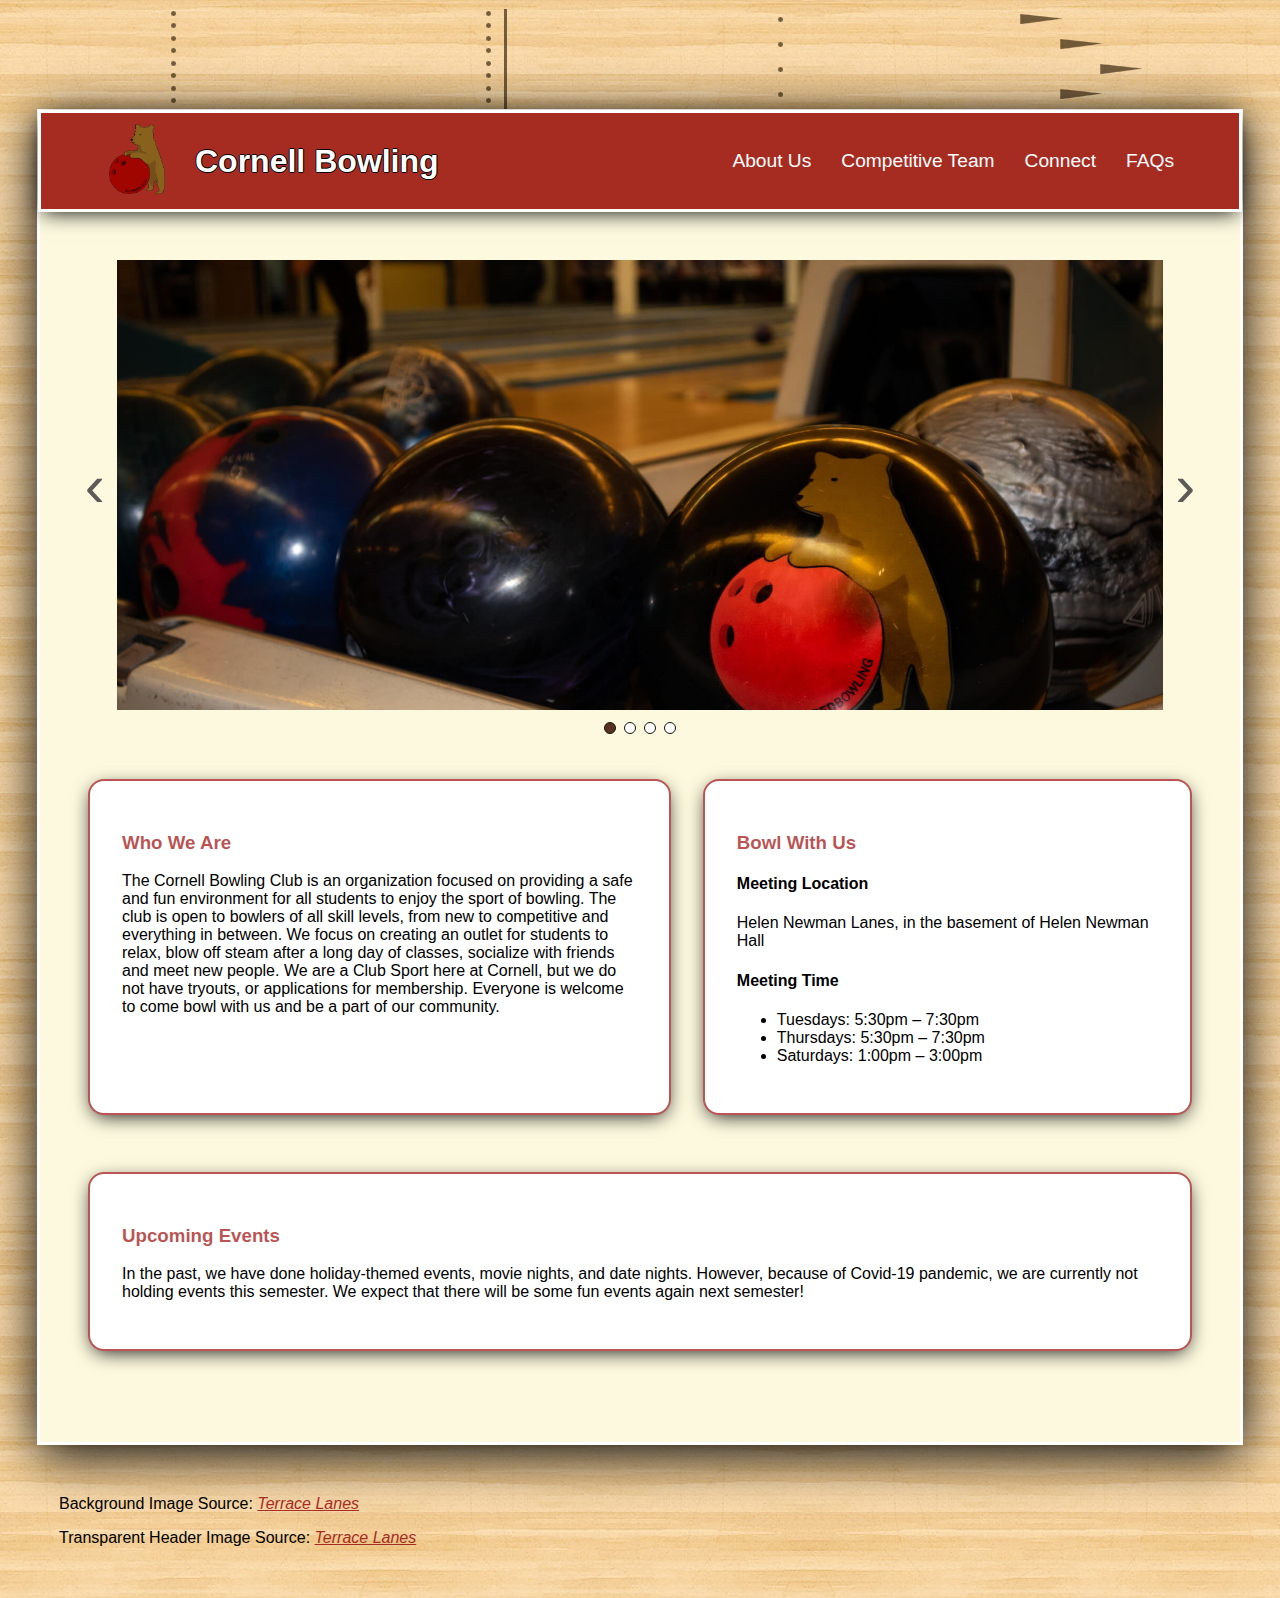
<file: index.html>
<!DOCTYPE html>
<html lang="en">
<head>
    <meta charset="utf-8"/>
    <meta name="viewport" content="width=device-width, initial-scale=1"/>

    <title>Cornell Bowling - About Us</title>

    <link rel="stylesheet" type="text/css" href="styles/site.css"/>
</head>
<body>
    <div class="container"></div>

    <div class="body">
        <header>
            <nav>
                <button id="hamburger-btn" class="hbg-btn">☰</button>
                <button id="hamburger-close-btn" class="hbg-btn hidden">x</button>

                <!-- Source: Jared Martin (Client) -->
                <figure id="logo">
                    <img id="character" src="images/cb-logo.png" alt="Cornell Bowling logo">
                </figure>

                <h1>Cornell Bowling</h1>

                <span></span>

                <ul class = "desktop-menu">
                    <li><a href="index.html">About Us</a></li>
                    <li><a href="team.html">Competitive Team</a></li>
                    <li><a href="connect.html">Connect</a></li>
                    <li><a href="faq.html">FAQs</a></li>
                </ul>
            </nav>

            <div id="hamburger-content"  class="hidden">
                <ul>
                    <li><a href="index.html">About Us</a></li>
                    <li><a href="team.html">Competitive Team</a></li>
                    <li><a href="connect.html">Connect</a></li>
                    <li><a href="faq.html">FAQs</a></li>
                </ul>
            </div>
        </header>

        <div class="content">
            <div class="slides">
                <button id="left-arrow">‹</button>

                <!-- Source: Jared Martin (Client) -->
                <img class="slide" id="banner1" src="images/main-1.jpg" alt="This is main image 1 of the website">
                <!-- Source: Jared Martin (Client) -->
                <img class="slide hidden" id="banner2" src="images/main-2.jpg" alt="This is main image 2 of the website">
                <!-- Source: Jared Martin (Client) -->
                <img class="slide hidden" id="banner3" src="images/main-3.jpg" alt="This is main image 3 of the website">
                <!-- Source: Jared Martin (Client) -->
                <img class="slide hidden" id="banner4" src="images/main-4.jpg" alt="This is main image 4 of the website">


                <button id="right-arrow">›</button>
            </div>

            <div id="circles">
                <span class="circle filled" id="circle1"></span>
                <span class="circle" id="circle2"></span>
                <span class="circle" id="circle3"></span>
                <span class="circle" id="circle4"></span>
            </div>

            <div class="main-row">
                <div id="who-we-are" class="main-box">
                    <h3>Who We Are</h3>

                    <!-- Source: Jared Martin (Client) -->
                    <p>
                        The Cornell Bowling Club is an organization focused on providing a safe and fun environment for all students to enjoy the sport of bowling. The club is open to bowlers of all skill levels, from new to competitive and everything in between. We focus on creating an outlet for students to relax, blow off steam after a long day of classes, socialize with friends and meet new people. We are a Club Sport here at Cornell, but we do not have tryouts, or applications for membership. Everyone is welcome to come bowl with us and be a part of our community.
                    </p>
                </div>

                <div id="bowl-with-us" class="main-box">
                    <h3>Bowl With Us</h3>

                    <h4>Meeting Location</h4>

                    <!-- Source: Jared Martin (Client) -->
                    <p>Helen Newman Lanes, in the basement of Helen Newman Hall</p>

                    <h4>Meeting Time</h4>

                    <!-- Source: Jared Martin (Client) -->
                    <ul>
                        <li>Tuesdays: 5:30pm – 7:30pm</li>
                        <li>Thursdays: 5:30pm – 7:30pm</li>
                        <li>Saturdays: 1:00pm – 3:00pm</li>
                    </ul>
                </div>
            </div>

            <div id="upcoming-events" class="main-box">
                <h3>Upcoming Events</h3>

                <!-- Source: Jared Martin (Client) -->
                <p>
                    In the past, we have done holiday-themed events, movie nights, and date nights. However, because of Covid-19 pandemic, we are currently not holding events this semester. We expect that there will be some fun events again next semester!
                </p>
            </div>
        </div>
    </div>

    <footer>
        <p>Background Image Source: <cite><a href="https://www.terracelanes.com/wp-content/themes/encompass/images/layout/bkgd.jpg">Terrace Lanes</a></cite></p>

        <p>Transparent Header Image Source: <cite><a href="https://www.terracelanes.com/wp-content/themes/encompass/images/layout/header-bkgd.png">Terrace Lanes</a></cite></p>
    </footer>

    <script type="text/javascript" src="scripts/jquery-3.6.0.js"></script>
    <script src="scripts/carousel.js" type="text/javascript"></script>
    <script src="scripts/hamburger.js" type="text/javascript"></script>
</body>
</html>
</file>
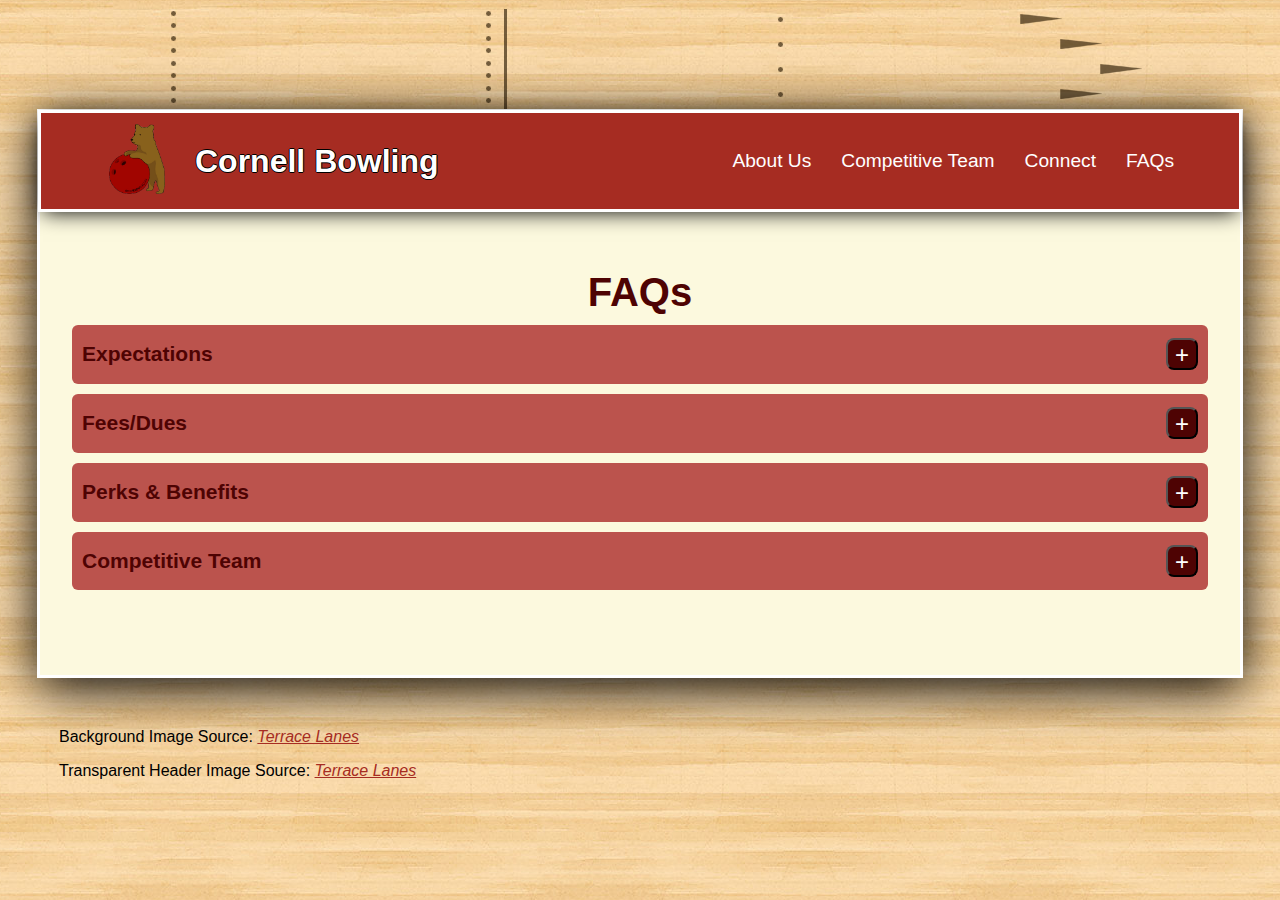
<file: faq.html>
<!DOCTYPE html>
<html lang="en">
<head>
    <meta charset="utf-8"/>
    <meta name="viewport" content="width=device-width, initial-scale=1"/>

    <title>Cornell Bowling - FAQs</title>

    <link rel="stylesheet" type="text/css" href="styles/site.css">
</head>
<body>
    <div class="container"></div>

    <div class="body">
        <header>
            <nav>
                <button id="hamburger-btn" class="hbg-btn">☰</button>
                <button id="hamburger-close-btn" class="hbg-btn hidden">x</button>

                <!-- Source: Jared Martin (Client) -->
                <figure id="logo">
                    <img id="character" src="images/cb-logo.png" alt="Cornell Bowling logo">
                </figure>

                <h1>Cornell Bowling</h1>

                <span></span>

                <ul class = "desktop-menu">
                    <li><a href="index.html">About Us</a></li>
                    <li><a href="team.html">Competitive Team</a></li>
                    <li><a href="connect.html">Connect</a></li>
                    <li><a href="faq.html">FAQs</a></li>
                </ul>
            </nav>

            <div id="hamburger-content" class="hidden">
                <ul>
                    <li><a href="index.html">About Us</a></li>
                    <li><a href="team.html">Competitive Team</a></li>
                    <li><a href="connect.html">Connect</a></li>
                    <li><a href="faq.html">FAQs</a></li>
                </ul>
            </div>
        </header>

        <div class="content faq">
            <h1>FAQs</h1>

            <div class="more-content">
                <h2>Expectations</h2>

                <button id="open-expectations" class="collapsible-btn">+</button>
                <button id="collapse-expectations" class="close-collapsible-btn hidden">-</button>
            </div>

            <div id="expectation-content" class="hidden">
                <!-- Source: Jared Martin (Client) -->
                <p class="question">How many meetings are members required to attend?</p>
                <p class="answer">Meetings are NOT mandatory and members can come and go as they please. However, members will need to pay a $30 due upon joining the club (see Dues/Fees for more information).</p>

                <!-- Source: Jared Martin (Client) -->
                <p class="question">What happens when a meeting is cancelled?</p>
                <p class="answer">An email will be sent with a cancellation if necessary, although meetings are not usually cancelled.</p>

                <!-- Source: Jared Martin (Client) -->
                <p class="question">What should I do if I miss a league night?</p>
                <p class="answer">Members can make up League Night scores on other meeting nights, either the week before or the week after missing. Just make sure to send your scores in so they are recorded.</p>

                <!-- Source: Jared Martin (Client) -->
                <p class="question">What is the club’s primary method of communication?</p>
                <p class="answer">We use email for important information and updates, but we also have a GroupMe for member to member communication.</p>

                <!-- Source: Jared Martin (Client) -->
                <p class="question">What kind of events does the club hold?</p>
                <p class="answer">Besides our usually League Night and Practices, we like to do other special events, like movie nights, game nights, date nights, fundraisers, and community outreach events.</p>
            </div>


            <div class="more-content">
                <h2>Fees/Dues</h2>

                <button id="open-dues" class="collapsible-btn">+</button>
                <button id="collapse-dues" class="close-collapsible-btn hidden">-</button>
            </div>

            <div id="dues-content" class="hidden">
                <!-- Source: Jared Martin (Client) -->
                <p class="question">How much are dues per semester?</p>
                <p class="answer">Currently dues are $30 a semester, $60 for the year.</p>

                <!-- Source: Jared Martin (Client) -->
                <p class="question">When are fees/dues due?</p>
                <p class="answer">Dues are usually due 2 weeks after Clubfest, which coincides with the start of League.</p>

                <!-- Source: Jared Martin (Client) -->
                <p class="question">What does the club with my fees/dues?</p>
                <p class="answer">Dues cover game and shoe fees for meetings 3 times a week, for a total of 6 hours a week on the lanes. Also with membership you receive $1 games at the alley at any other time. You also receive collegiate discounts on bowling equipment.</p>

                <!-- Source: Jared Martin (Client) -->
                <p class="question">Is it okay If I don't pay my dues but only attend a few meetings?</p>
                <p class="answer">We let people test drive the club, meaning you can come to a couple meetings before making a financial commitment. After that we will ask that you pay dues.</p>
            </div>

            <div class="more-content">
                <h2>Perks & Benefits</h2>

                <button id="open-perks" class="collapsible-btn">+</button>
                <button id="collapse-perks" class="close-collapsible-btn hidden">-</button>

            </div>

            <div id="perks-content" class="hidden">
                <!-- Source: Jared Martin (Client) -->
                <p class="question">Will I be able to bowl at Helen Newman for free?</p>
                <p class="answer">During our scheduled meetings times you bowl for free. All other times you receive $1 games.</p>

                <!-- Source: Jared Martin (Client) -->
                <p class="question">Do members get free merch?</p>
                <p class="answer">
                    No, club merchandise fees are <strong>not</strong> included in dues as this keeps dues low and financially accessible to a larger group of people. If you would like merch, you can purchase it from our <a href="https://www.instagram.com/bigredbowling/?hl=en">Instagram</a> or contact Luke Forsman at <a href="mailto:lft25@cornell.edu" class="email">lft25@cornell.edu</a>.
                </p>

                <!-- Source: Jared Martin (Client) -->
                <p class="question">What kind of events are being planned? How can I find about them?</p>
                <p class="answer">
                    You can find out about specific events from club meeetings, our GroupMe, and emails (once you join the Listserv). Events change each semester, and we are always open for ideas. In the past we’ve done movie nights, karaoke outings, and date nights at Old Mexico.
                </p>
            </div>

            <div class="more-content">
                <h2>Competitive Team</h2>

                <button id="open-competitive-team" class="collapsible-btn">+</button>
                <button id="collapse-competitive" class="close-collapsible-btn hidden">-</button>
            </div>

            <div id="competitive-team-content" class="hidden">
                <!-- Source: Jared Martin (Client) -->
                <p class="question">How do I join the competitive team?</p>
                <p class="answer">
                    Those who are interested in joining the traveling competitive team should see the Competitive Team page for more information about when tryouts begin. The team roster must be set early in the semester due to administrative reasons, so reach out sooner rather than later.
                </p>

                <!-- Source: Jared Martin (Client) -->
                <p class="question">Can I be in the Bowling Club and on the Competitive team at the same time? Can I just be in the Club? Can I just be on the Competitive team?</p>
                <p class="answer">
                    Yes, Yes, and No probably not. The Bowling Club is open to all skill levels of bowlers, which includes competitive ones interested in traveling. But the competitive team is a small fraction of the club that consists of our best and most avid bowlers. The majority of our members do not bowl competitively, as it is a large time and sometimes financial commitment. <em>You can’t be part of the competitive team but not part of the club, since the competitive team is a sub-group of theclub.</em>
                </p>

                <!-- Source: Jared Martin (Client) -->
                <p class="question">What happens if I no longer want to be a part of the competitive team?</p>
                <p class="answer">You would notify the Captain and the rest of the competitive team as this would change rosters and plans for tournaments.</p>
            </div>

        </div>
    </div>

    <footer>
        <p>Background Image Source: <cite><a href="https://www.terracelanes.com/wp-content/themes/encompass/images/layout/bkgd.jpg">Terrace Lanes</a></cite></p>

        <p>Transparent Header Image Source: <cite><a href="https://www.terracelanes.com/wp-content/themes/encompass/images/layout/header-bkgd.png">Terrace Lanes</a></cite></p>
    </footer>

    <script type="text/javascript" src="scripts/jquery-3.6.0.js"></script>
    <script src="scripts/collapsible.js" type="text/javascript"></script>
    <script src="scripts/hamburger.js" type="text/javascript"></script>

</body>
</html>
</file>
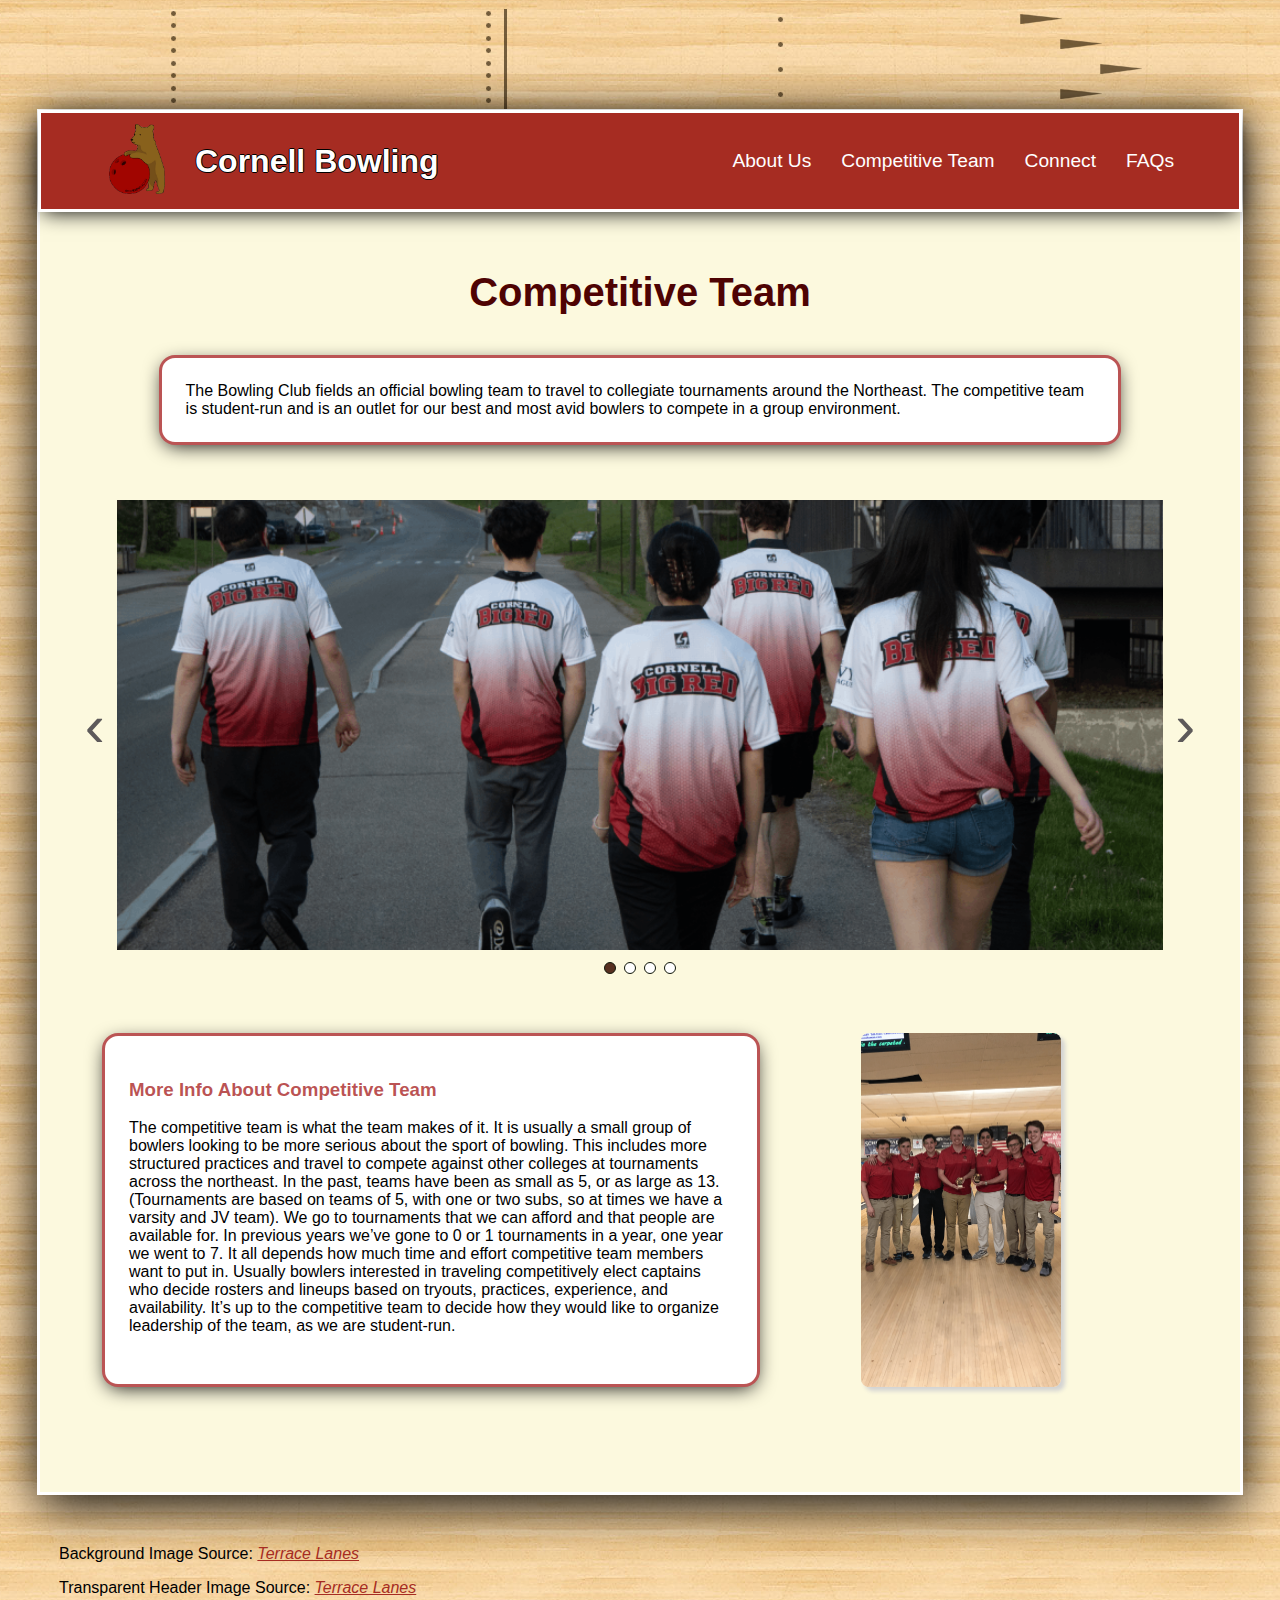
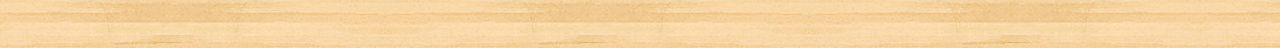
<file: team.html>
<!DOCTYPE html>
<html lang="en">
<head>
    <meta charset="utf-8"/>
    <meta name="viewport" content="width=device-width, initial-scale=1"/>

    <title>Cornell Bowling - Competitive Team</title>

    <link rel="stylesheet" type="text/css" href="styles/site.css">
</head>
<body>
    <div class="container"></div>

    <div class="body">
        <header>
            <nav>
                <button id="hamburger-btn" class="hbg-btn">☰</button>
                <button id="hamburger-close-btn" class="hbg-btn hidden">x</button>

                <!-- Source: Jared Martin (Client) -->
                <figure id="logo">
                    <img id="character" src="images/cb-logo.png" alt="Cornell Bowling logo">
                </figure>

                <h1>Cornell Bowling</h1>

                <span></span>

                <ul class = "desktop-menu">
                    <li><a href="index.html">About Us</a></li>
                    <li><a href="team.html">Competitive Team</a></li>
                    <li><a href="connect.html">Connect</a></li>
                    <li><a href="faq.html">FAQs</a></li>
                </ul>
            </nav>

            <div id="hamburger-content"  class="hidden">
                <ul>
                    <li><a href="index.html">About Us</a></li>
                    <li><a href="team.html">Competitive Team</a></li>
                    <li><a href="connect.html">Connect</a></li>
                    <li><a href="faq.html">FAQs</a></li>
                </ul>
            </div>
        </header>

        <div class="content">
            <h1>Competitive Team</h1>

            <section id="team-page-intro-group">
                <!-- Source: Jared Martin (Client) -->
                <p id="team-page-intro">The Bowling Club fields an official bowling team to travel to collegiate tournaments around the Northeast. The competitive team is student-run and is an outlet for our best and most avid bowlers to compete in a group environment.</p>

                <!-- Source: Jared Martin (Client) -->
                <img class="team-page-mobile-image" src="images/team-3.png" alt="">
            </section>

            <div id="team-slides" class="slides">
                <button id="left-arrow">‹</button>

                <!-- Source: Jared Martin (Client) -->
                <img class="slide" id="banner1" src="images/team-1.png" alt="">

                <!-- Source: Jared Martin (Client) -->
                <img class="slide hidden" id="banner2" src="images/team-3.png" alt="">

                <!-- Source: Jared Martin (Client) -->
                <img class="slide hidden" id="banner3" src="images/team-4.png" alt="">

                <!-- Source: Jared Martin (Client) -->
                <img class="slide hidden" id="banner4" src="images/team-7.png" alt="">

                <button id="right-arrow">›</button>
            </div>

            <div id="circles">
                <span class="circle filled" id="circle1"></span>
                <span class="circle" id="circle2"></span>
                <span class="circle" id="circle3"></span>
                <span class="circle" id="circle4"></span>
            </div>

            <div id="team-info-and-image-group">
                <section id="team-info">
                    <h3>More Info About Competitive Team</h3>

                    <!-- TODO: make info more concise -->
                    <!-- Source: Jared Martin (Client) -->
                    <p>
                        The competitive team is what the team makes of it. It is usually a small group of bowlers looking to be more serious about the sport of bowling. This includes more structured practices and travel to compete against other colleges at tournaments across the northeast. In the past, teams have been as small as 5, or as large as 13. (Tournaments are based on teams of 5, with one or two subs, so at times we have a varsity and JV team). We go to tournaments that we can afford and that people are available for. In previous years we’ve gone to 0 or 1 tournaments in a year, one year we went to 7. It all depends how much time and effort competitive team members want to put in. Usually bowlers interested in traveling competitively elect captains who decide rosters and lineups based on tryouts, practices, experience, and availability. It’s up to the competitive team to decide how they would like to organize leadership of the team, as we are student-run.
                    </p>
                </section>

                <div id="team-info-image-container">
                    <!-- Source: Jared Martin (Client) -->
                    <img id="team-info-image" src="images/team-2.png" alt="">
                </div>

                <!-- Source: Jared Martin (Client) -->
                <img class="team-page-mobile-image" src="images/team-2.png" alt="">

                <!-- Source: Jared Martin (Client) -->
                <img class="team-page-mobile-image" src="images/team-7.png" alt="">
            </div>
        </div>
    </div>

    <footer>
        <p>Background Image Source: <cite><a href="https://www.terracelanes.com/wp-content/themes/encompass/images/layout/bkgd.jpg">Terrace Lanes</a></cite></p>

        <p>Transparent Header Image Source: <cite><a href="https://www.terracelanes.com/wp-content/themes/encompass/images/layout/header-bkgd.png">Terrace Lanes</a></cite></p>
    </footer>

    <script type="text/javascript" src="scripts/jquery-3.6.0.js"></script>
    <script src="scripts/carousel.js" type="text/javascript"></script>
    <script src="scripts/hamburger.js" type="text/javascript"></script>
</body>
</html>
</file>
<file: styles/site.css>
/*** General & top/bottom of page ***/
html {
    font-family: sans-serif;
    margin: 1px; /* DON'T REMOVE */
}

body {
    /* Source: https://www.terracelanes.com/wp-content/themes/encompass/images/layout/bkgd.jpg */
    background: url('../images/bkgd.jpeg') repeat;
}

    /* Interactivity Rules */
.hidden {
    display: none;
}

    /* All page content */
.body {
    background-color: #fcf9de;
}

    /* Header transparent */
.container {
    width: 100%;
    /* Source: https://www.terracelanes.com/wp-content/themes/encompass/images/layout/header-bkgd.png */
    background: transparent url('../images/header-bkgd.png') no-repeat top;
    padding-bottom:100px;
}

    /* Main content (not incl. nav) */
.content {
    padding: 2rem;
    padding-bottom: 75px;
    padding-top: 50px;
}

/*** Navigation ***/

.hbg-btn {
    visibility: hidden;
}

header span {
    display: none;
}

nav {
    display: flex;
    background-color: #a62c22;
    align-items: center;
    height: 6rem;

    margin: -2px;
    box-shadow:  0px 5px 20px -5px;
    border-style: solid;
    border-width: 3px;
    border-color: white;
}

header h1 {
    margin-left: 0;
    font-size: 2rem;
    color: white;
    text-shadow: 0 -1px black, 0 1px black, -1px 0 black, 1px 0 black;
}

header ul {
    flex: auto;
    display: flex;
    list-style: none;
    justify-content: flex-end;
    align-items: center;
    padding-right: 50px;
}

header ul a {
    display: flex;
    margin: 0 15px;
    color: white;

    text-decoration: none;
    font-size: 1.2rem;
    text-align: center;
    line-height: 1.6;
}

nav ul a:hover {
    color: rgba(89, 22, 4, 0.88);
}

    /* Logo */
#character {
    width: 3.5rem;
    margin-left: 0;
    margin-right: -10px;
}

    /* Header image */
.banner {
    max-height: 200px;
    width: 100%;
}

/*** Footer ***/
footer {
    margin: 50px;
}

footer a {
    color: #a62c22;
}

/*** Page titles ***/
.content h1 {
    text-align: center;
    color: #4e0303;
    font-size: 2.5rem;
    margin: 10px;
}

.content a {
    color: #a62c22;
}

.content h3 {
  color: rgba(168, 36, 36, 0.78);
}

/*** Carousel ***/
#team-slides {
    height: 450px;
}

.slides {
    display: flex;
    justify-content: space-evenly;
}

.slide {
    width: 92%;
    max-width: 1200px;
    height: 450px;
    object-fit: cover;
}

#left-arrow {
    border: none;
    background-color: transparent;
    background-repeat: no-repeat;
    width: 4%;
    font-size: 60px;
    color: #5d5a5a;
    cursor: pointer;
}

#right-arrow {
    border: none;
    background-color: transparent;
    background-repeat: no-repeat;
    width: 4%;
    font-size: 60px;
    color: #5d5a5a;
    cursor: pointer;
}

#circles {
    margin-top: 0.5rem;
    display: flex;
    justify-content: center;
}

.circle {
    height: 10px;
    width: 10px;
    border-radius: 10px;
    margin: 4px;
    background-color: #ffffff;
    border: 1px solid #11170a;
    cursor: pointer;
}

#circles .filled {
    background-color: #573020;
}


/*** About Us ***/
.main-box {
    margin: 1rem;
    padding: 2rem;

    border-style: solid;
    border-width: 2px;
    border-color: rgba(168, 36, 36, 0.78);
    background-color: white;
    border-radius: 16px;
    box-shadow:  0px 5px 20px -5px;
}

.main-row {
    display: flex;
    padding-bottom: 25px;
    padding-top: 25px;
}

#who-we-are {
    width: 55%;
}

#bowl-with-us {
    width: 45%;
}

/*** Team Page ***/
#team-page-intro-group {
    display: flex;
    flex-direction: column;
    align-items: center;
    justify-content: center;
    padding-bottom: 25px;
}

#team-page-intro {
    background-color: white;
    width: 80%;
    border: solid;
    border-color: rgba(168, 36, 36, 0.78);
    box-shadow:  0px 5px 20px -5px;
    margin: 30px;
    padding: 24px;
    border-radius: 16px;
}

.team-page-mobile-image {
    display: none;
}

#team-info-and-image-group {
    display: flex;
    flex-direction: row;
    width: 100%;
    padding-top: 25px;
}

#team-info {
    background-color: white;
    width: 60%;
    border: solid;
    border-color: rgba(168, 36, 36, 0.78);
    box-shadow:  0px 5px 20px -5px;
    margin: 30px 0 30px 30px;
    padding: 24px;
    border-radius: 16px;
}

#team-info-image-container {
    width: 40%;
    padding-right: 4%;
    display: flex;
    flex-direction: row;
    justify-content: center;
}

#team-info-image {
    width: 200px;
    height: 354px;
    margin: 30px;
    border-radius: 8px;
    box-shadow: 4px 4px 4px lightgray;
}

/*** Connect Page ***/
.connect-desc {
    color: #4e0303;
    max-width: 1200px;
    display: flex;
    justify-content: center;
}

.connect-desc p {
    width: 600px;
    text-align: center;
}

.join-follow, .members {
    display: flex;
    flex-direction: row;
    max-width: 1200px;
    flex-wrap: wrap;
    justify-content: center;
}

.join, .follow {
    margin: 10px;
    justify-content: center;
    display: block;
    padding: 20px 20px 40px;

    border-style: solid;
    border-width: 2px;
    border-color: rgba(168, 36, 36, 0.78);
    background-color: white;
    border-radius: 16px;
    box-shadow:  0px 5px 20px -5px;
}

.join {
    width: 500px;
    margin-right: 0;
}

.join-links {
    display: flex;
    flex-direction: row;
    justify-content: center;
}

.join-links a {
    padding: 15px;
    margin-left: 10px;
    margin-right: 10px;
    text-decoration: none;
    color: white;
    text-align: center;

    background-color: rgba(168, 36, 36, 0.78);
    border-style: solid;
    border-width: 2px;
    border-color: #4e0303;
}

.join-links a:hover {
    background-color: #4e0303;
}

.follow {
    width: 200px;
}

.eboard {
    padding-top: 50px;
}

.eboard h2 {
  color: #4e0303;
  text-align: center;
}

.eboard-row1, .eboard-row2, .eboard-row3, .eboard-row4 {
    display: flex;
    margin: 10px 10px 10px 20px;
    justify-content: center;
    width: 1000px;
}

.member {
    display: block;
    width: 300px;
    height: 150px;
    padding: 20px;
    margin-right: 10px;

    border-style: solid;
    border-width: 2px;
    border-color: rgba(168, 36, 36, 0.78);
    border-radius: 16px;
    background-color: white;
    box-shadow:  0px 5px 20px -5px;
}

.hs {
    width: 100px;
    float: left;
    padding-right: 20px;
}

.position {
    font-style: italic;
}


/*** FAQs ***/
.more-content {
    display: flex;
    align-items: center;
    justify-content: space-between;
    color: #4e0303;
    margin-bottom: 10px;
    border-radius: 6px;
    font-size: 14px;
}

.more-content h2 {
    margin-right: 10px;
    margin-left: 10px;
}

.collapsible-btn {
    float: right;
    margin-right: 10px;
    height: 32px;
    width: 32px;
    background-color: #4e0303;
    color: white;
    border-radius: 8px;
    font-size: 24px;
}

.close-collapsible-btn {
    width: 25px;
    margin-right: 10px;
    height: 32px;
    width: 32px;
    background-color: #4e0303;
    color: white;
    border-radius: 8px;
    font-size: 24px;
}

.more-content {
    background-color: rgba(168, 36, 36, 0.78);
}

.faq p {
    margin-right: 10px;
    margin-left: 10px;
}

.question {
    font-weight: bold;
}

.answer {
    font-style: italic;
}


/*** Media Queries ***/

    /* Full Screen*/
@media (min-width: 1200px) {
    .body {
        width: 1200px;
        margin: 0 auto;
        padding: 0;

        border-style: solid;
        border-color: white;
        box-shadow:  0px 10px 50px;
    }
}

    /* Smaller than max page width */
@media (max-width: 1200px) {
    body {
        background: none;
    }

    .container {
        display: none;
    }
}

@media (max-width: 1000px) {
    .join-follow {
        flex-direction: column;
        align-items: center;
    }

    .follow, .join {
        width: 70%;
    }

    .join {
        margin-right: 10px;
    }
}

    /* Mobile Layout */
@media (max-width: 800px) {
    /* General */

    /* Navigation */
    .desktop-menu {
        display: none;
    }

    nav {
        justify-content: space-between;
        height: 5rem;
    }

    header ul {
        padding-right: 0;
    }

    nav h1 {
        font-size: 2.2rem;
        padding-right: 3rem;
    }

    #logo {
        display: none;
    }

    header span {
        display: block;
        opacity: 0;
    }

    #hamburger-content ul {
        flex-direction: column;
        padding-inline-start: 0;
        align-items: center;
    }

    #hamburger-content li {
        list-style-position: inside;
        border: 1px solid;
        border-color: #4e0303;
        margin: 0.1rem;
        width: 100%;
        background-color: rgba(168, 36, 36, 0.78);
    }

    #hamburger-content a {
        flex: none;
        display: block;
        text-align: center;
        color: white;
    }

    /* Hamburger Button */
    .hbg-btn {
        visibility: visible;
        font-size: 1.5rem;
        width: 3rem;
        height: auto;
        background-color: transparent;
        border: none;
        cursor: pointer;
    }

    .hbg-btn:hover {
        color: white;
    }

    /* Carousel */
    .slides {
        display: none;
    }

    #circles {
        display: none;
    }

    /* Home */
    .main-row {
        flex-direction: column;
        align-items: center;
        padding-bottom: 0;
    }

    .main-row #who-we-are, .main-row #bowl-with-us {
        width: auto;
    }

    .main-box {
        margin: 0.5rem;
        padding: 1rem;
        border-style: solid;
        border-width: 2px;
    }

    /* Competitive Team */
    .team-page-mobile-image {
        display: flex;
        width: 60%;
        object-fit: cover;
        justify-content: center;
        align-items: center;
        margin: 4px 0 4px 0;
    }

    #team-info {
        width: 70%;
        margin: 30px;
        padding: 24px;
    }

    #team-info-and-image-group {
        flex-direction: column;
        align-items: center;
        justify-content: center;
        padding-top: 0;
    }

    #team-info-image {
        display: none;
    }

    /* Connect */
    .eboard-row1, .eboard-row2, .eboard-row3, .eboard-row4 {
        flex-direction: column;
        align-items: center;
        width: 100%;
    }

    .member {
        width: 70%;
        margin: 0 0 20px;
    }

    .eboard-row1, .eboard-row2, .eboard-row3 {
        margin-bottom: -10px;
    }
    /*about us mobile */
    #bowl-with-us.main-box{
      width: 90%;
    }

}

@media (min-width: 800px) {
    #hamburger-content  {
        display: none;
    }
}

@media (max-width: 600px) {
    .member, .join-follow {
        width: 100%
    }
}

@media (max-width: 400px) {
    nav h1 {
        font-size: 25px;
    }

    .hs {
        display: none;
    }

    .join-links a {
        font-size: 14px;
        padding: 5px;
    }
}
</file>
